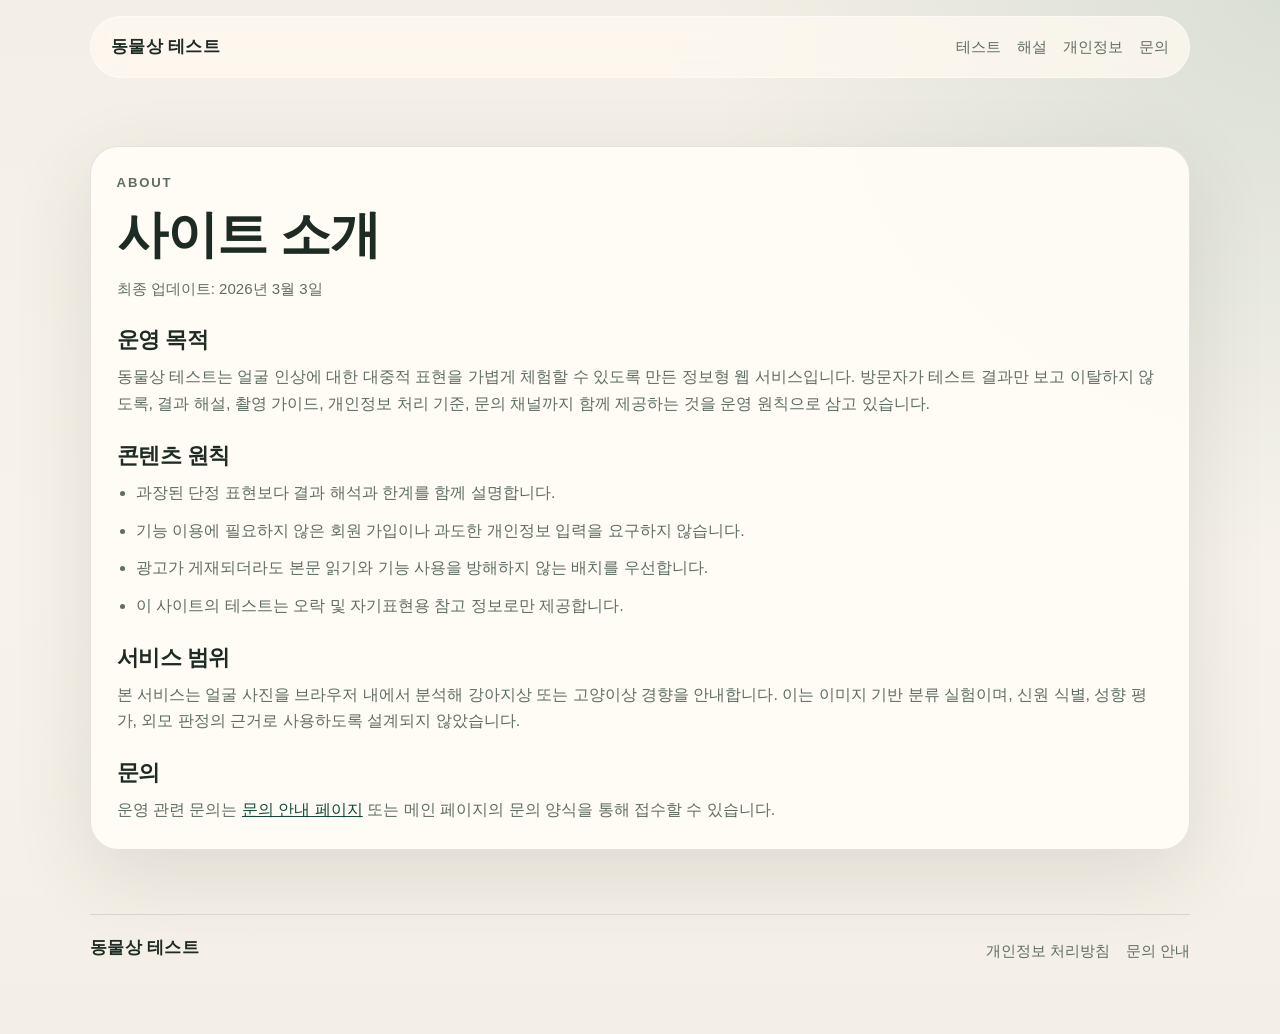
<file: about.html>
<!DOCTYPE html>
<html lang="ko">
<head>
    <meta charset="UTF-8">
    <meta name="viewport" content="width=device-width, initial-scale=1.0">
    <meta name="description" content="동물상 테스트 사이트의 운영 목적, 콘텐츠 원칙, 서비스 제공 범위를 안내합니다.">
    <title>사이트 소개 | 동물상 테스트</title>
    <link rel="stylesheet" href="style.css">
    <!-- Google tag (gtag.js) -->
    <script async src="https://www.googletagmanager.com/gtag/js?id=G-DGVBRDK5LS"></script>
    <script>
        window.dataLayer = window.dataLayer || [];
        function gtag() { dataLayer.push(arguments); }
        gtag('js', new Date());

        gtag('config', 'G-DGVBRDK5LS');
    </script>
</head>
<body>
    <header class="site-header">
        <div class="nav-shell">
            <a class="brand" href="index.html">동물상 테스트</a>
            <nav class="site-nav" aria-label="주요 메뉴">
                <a href="index.html#test-section">테스트</a>
                <a href="index.html#guide-section">해설</a>
                <a href="privacy.html">개인정보</a>
                <a href="contact.html">문의</a>
            </nav>
        </div>
    </header>

    <main>
        <article class="page-shell">
            <p class="eyebrow">About</p>
            <h1>사이트 소개</h1>
            <p class="page-meta">최종 업데이트: 2026년 3월 3일</p>

            <h2>운영 목적</h2>
            <p>
                동물상 테스트는 얼굴 인상에 대한 대중적 표현을 가볍게 체험할 수 있도록 만든 정보형 웹 서비스입니다.
                방문자가 테스트 결과만 보고 이탈하지 않도록, 결과 해설, 촬영 가이드, 개인정보 처리 기준, 문의 채널까지
                함께 제공하는 것을 운영 원칙으로 삼고 있습니다.
            </p>

            <h2>콘텐츠 원칙</h2>
            <ul class="policy-list">
                <li>과장된 단정 표현보다 결과 해석과 한계를 함께 설명합니다.</li>
                <li>기능 이용에 필요하지 않은 회원 가입이나 과도한 개인정보 입력을 요구하지 않습니다.</li>
                <li>광고가 게재되더라도 본문 읽기와 기능 사용을 방해하지 않는 배치를 우선합니다.</li>
                <li>이 사이트의 테스트는 오락 및 자기표현용 참고 정보로만 제공합니다.</li>
            </ul>

            <h2>서비스 범위</h2>
            <p>
                본 서비스는 얼굴 사진을 브라우저 내에서 분석해 강아지상 또는 고양이상 경향을 안내합니다.
                이는 이미지 기반 분류 실험이며, 신원 식별, 성향 평가, 외모 판정의 근거로 사용하도록 설계되지 않았습니다.
            </p>

            <h2>문의</h2>
            <p>
                운영 관련 문의는 <a class="link-inline" href="contact.html">문의 안내 페이지</a> 또는 메인 페이지의 문의 양식을 통해 접수할 수 있습니다.
            </p>
        </article>
    </main>

    <footer class="site-footer">
        <div class="footer-shell">
            <a class="brand brand-footer" href="index.html">동물상 테스트</a>
            <nav class="footer-nav" aria-label="하단 메뉴">
                <a href="privacy.html">개인정보 처리방침</a>
                <a href="contact.html">문의 안내</a>
            </nav>
        </div>
    </footer>
</body>
</html>
</file>
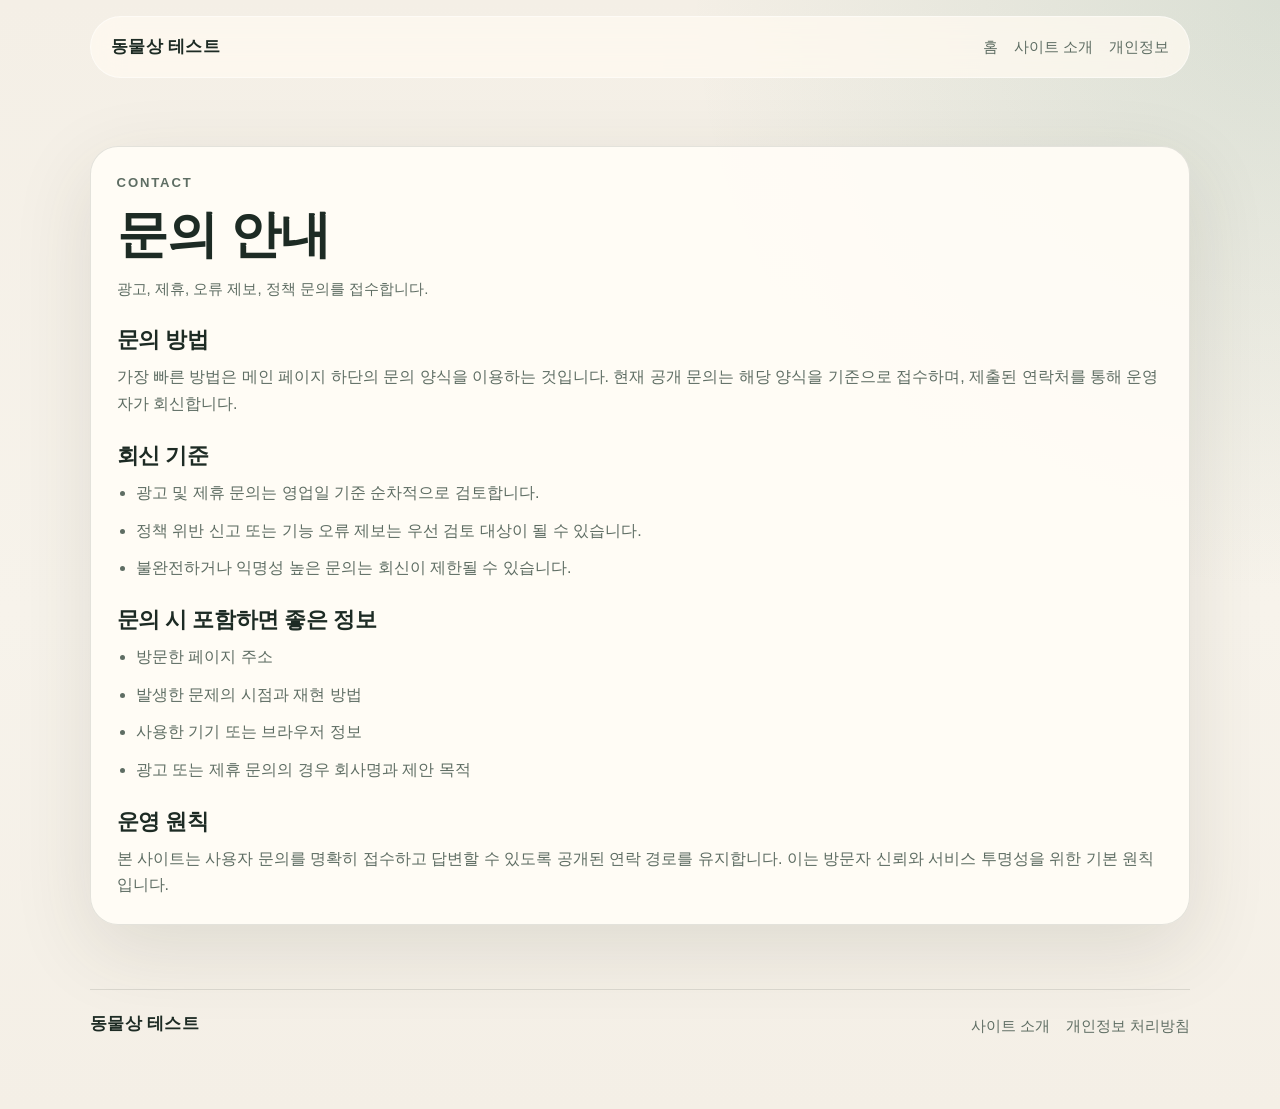
<file: contact.html>
<!DOCTYPE html>
<html lang="ko">
<head>
    <meta charset="UTF-8">
    <meta name="viewport" content="width=device-width, initial-scale=1.0">
    <meta name="description" content="동물상 테스트 사이트의 문의 접수 방법과 운영자 연락 원칙을 안내합니다.">
    <title>문의 안내 | 동물상 테스트</title>
    <link rel="stylesheet" href="style.css">
    <!-- Google tag (gtag.js) -->
    <script async src="https://www.googletagmanager.com/gtag/js?id=G-DGVBRDK5LS"></script>
    <script>
        window.dataLayer = window.dataLayer || [];
        function gtag() { dataLayer.push(arguments); }
        gtag('js', new Date());

        gtag('config', 'G-DGVBRDK5LS');
    </script>
</head>
<body>
    <header class="site-header">
        <div class="nav-shell">
            <a class="brand" href="index.html">동물상 테스트</a>
            <nav class="site-nav" aria-label="주요 메뉴">
                <a href="index.html">홈</a>
                <a href="about.html">사이트 소개</a>
                <a href="privacy.html">개인정보</a>
            </nav>
        </div>
    </header>

    <main>
        <article class="page-shell">
            <p class="eyebrow">Contact</p>
            <h1>문의 안내</h1>
            <p class="page-meta">광고, 제휴, 오류 제보, 정책 문의를 접수합니다.</p>

            <h2>문의 방법</h2>
            <p>
                가장 빠른 방법은 메인 페이지 하단의 문의 양식을 이용하는 것입니다. 현재 공개 문의는 해당 양식을 기준으로 접수하며,
                제출된 연락처를 통해 운영자가 회신합니다.
            </p>

            <h2>회신 기준</h2>
            <ul class="policy-list">
                <li>광고 및 제휴 문의는 영업일 기준 순차적으로 검토합니다.</li>
                <li>정책 위반 신고 또는 기능 오류 제보는 우선 검토 대상이 될 수 있습니다.</li>
                <li>불완전하거나 익명성 높은 문의는 회신이 제한될 수 있습니다.</li>
            </ul>

            <h2>문의 시 포함하면 좋은 정보</h2>
            <ul class="policy-list">
                <li>방문한 페이지 주소</li>
                <li>발생한 문제의 시점과 재현 방법</li>
                <li>사용한 기기 또는 브라우저 정보</li>
                <li>광고 또는 제휴 문의의 경우 회사명과 제안 목적</li>
            </ul>

            <h2>운영 원칙</h2>
            <p>
                본 사이트는 사용자 문의를 명확히 접수하고 답변할 수 있도록 공개된 연락 경로를 유지합니다.
                이는 방문자 신뢰와 서비스 투명성을 위한 기본 원칙입니다.
            </p>
        </article>
    </main>

    <footer class="site-footer">
        <div class="footer-shell">
            <a class="brand brand-footer" href="index.html">동물상 테스트</a>
            <nav class="footer-nav" aria-label="하단 메뉴">
                <a href="about.html">사이트 소개</a>
                <a href="privacy.html">개인정보 처리방침</a>
            </nav>
        </div>
    </footer>
</body>
</html>
</file>
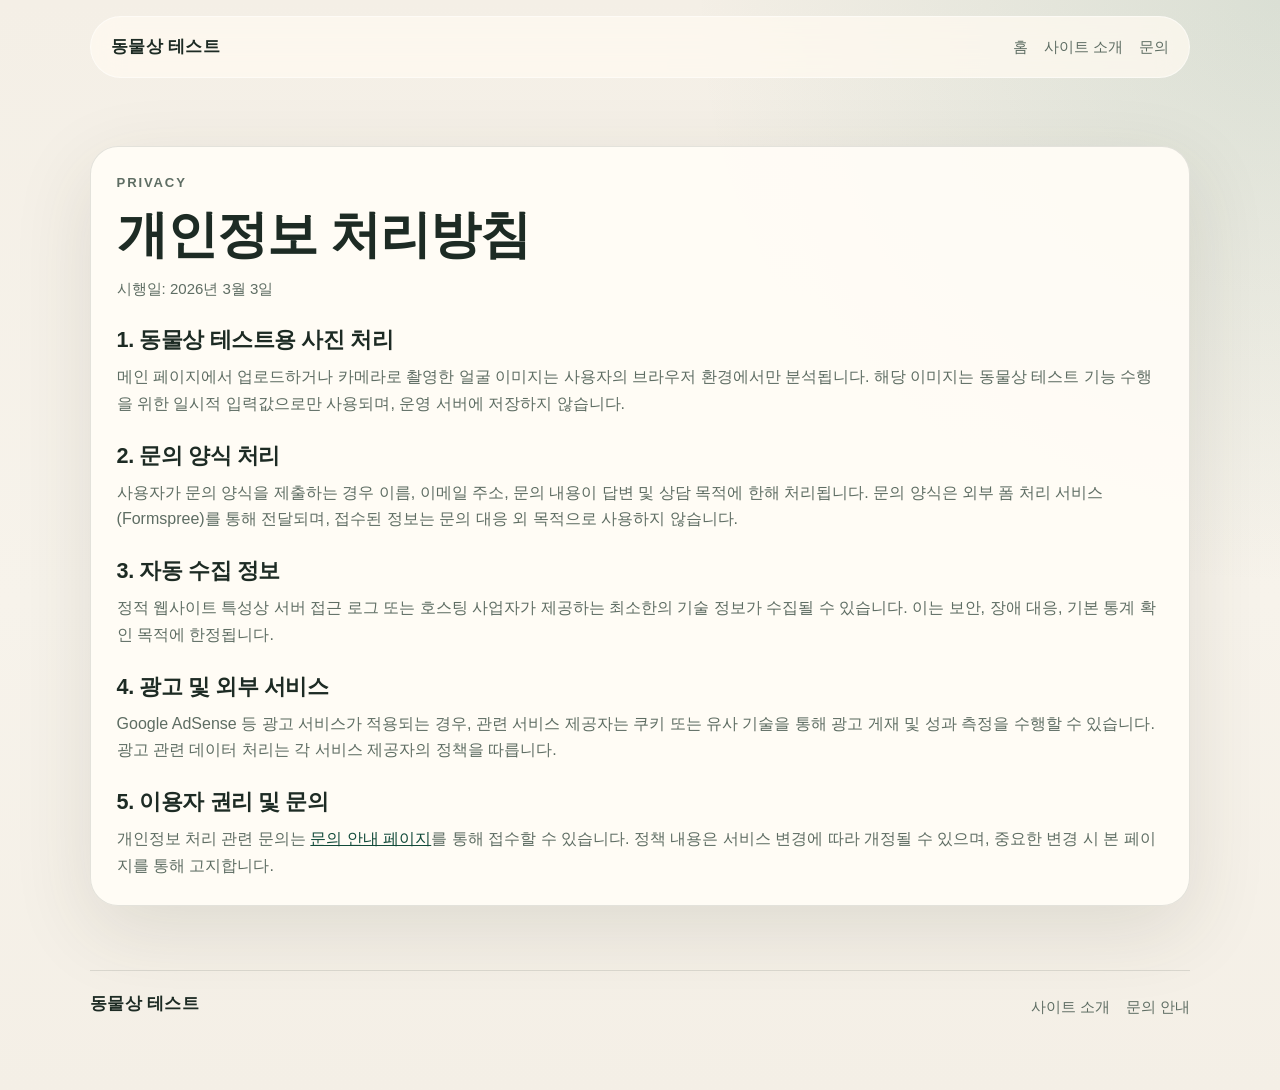
<file: privacy.html>
<!DOCTYPE html>
<html lang="ko">
<head>
    <meta charset="UTF-8">
    <meta name="viewport" content="width=device-width, initial-scale=1.0">
    <meta name="description" content="동물상 테스트 사이트의 개인정보 처리 방식과 사진 분석 데이터의 처리 범위를 안내합니다.">
    <title>개인정보 처리방침 | 동물상 테스트</title>
    <link rel="stylesheet" href="style.css">
    <!-- Google tag (gtag.js) -->
    <script async src="https://www.googletagmanager.com/gtag/js?id=G-DGVBRDK5LS"></script>
    <script>
        window.dataLayer = window.dataLayer || [];
        function gtag() { dataLayer.push(arguments); }
        gtag('js', new Date());

        gtag('config', 'G-DGVBRDK5LS');
    </script>
</head>
<body>
    <header class="site-header">
        <div class="nav-shell">
            <a class="brand" href="index.html">동물상 테스트</a>
            <nav class="site-nav" aria-label="주요 메뉴">
                <a href="index.html">홈</a>
                <a href="about.html">사이트 소개</a>
                <a href="contact.html">문의</a>
            </nav>
        </div>
    </header>

    <main>
        <article class="page-shell">
            <p class="eyebrow">Privacy</p>
            <h1>개인정보 처리방침</h1>
            <p class="page-meta">시행일: 2026년 3월 3일</p>

            <h2>1. 동물상 테스트용 사진 처리</h2>
            <p>
                메인 페이지에서 업로드하거나 카메라로 촬영한 얼굴 이미지는 사용자의 브라우저 환경에서만 분석됩니다.
                해당 이미지는 동물상 테스트 기능 수행을 위한 일시적 입력값으로만 사용되며, 운영 서버에 저장하지 않습니다.
            </p>

            <h2>2. 문의 양식 처리</h2>
            <p>
                사용자가 문의 양식을 제출하는 경우 이름, 이메일 주소, 문의 내용이 답변 및 상담 목적에 한해 처리됩니다.
                문의 양식은 외부 폼 처리 서비스(Formspree)를 통해 전달되며, 접수된 정보는 문의 대응 외 목적으로 사용하지 않습니다.
            </p>

            <h2>3. 자동 수집 정보</h2>
            <p>
                정적 웹사이트 특성상 서버 접근 로그 또는 호스팅 사업자가 제공하는 최소한의 기술 정보가 수집될 수 있습니다.
                이는 보안, 장애 대응, 기본 통계 확인 목적에 한정됩니다.
            </p>

            <h2>4. 광고 및 외부 서비스</h2>
            <p>
                Google AdSense 등 광고 서비스가 적용되는 경우, 관련 서비스 제공자는 쿠키 또는 유사 기술을 통해 광고 게재 및 성과 측정을 수행할 수 있습니다.
                광고 관련 데이터 처리는 각 서비스 제공자의 정책을 따릅니다.
            </p>

            <h2>5. 이용자 권리 및 문의</h2>
            <p>
                개인정보 처리 관련 문의는 <a class="link-inline" href="contact.html">문의 안내 페이지</a>를 통해 접수할 수 있습니다.
                정책 내용은 서비스 변경에 따라 개정될 수 있으며, 중요한 변경 시 본 페이지를 통해 고지합니다.
            </p>
        </article>
    </main>

    <footer class="site-footer">
        <div class="footer-shell">
            <a class="brand brand-footer" href="index.html">동물상 테스트</a>
            <nav class="footer-nav" aria-label="하단 메뉴">
                <a href="about.html">사이트 소개</a>
                <a href="contact.html">문의 안내</a>
            </nav>
        </div>
    </footer>
</body>
</html>
</file>
<file: style.css>
:root {
    --bg: #f4efe6;
    --bg-strong: #efe4d2;
    --surface: rgba(255, 252, 246, 0.94);
    --surface-strong: #fffaf1;
    --text: #1d2b24;
    --muted: #5e6d63;
    --line: rgba(29, 43, 36, 0.12);
    --line-strong: rgba(29, 43, 36, 0.2);
    --accent: #1f6b52;
    --accent-strong: #114a39;
    --accent-soft: #d9eadf;
    --shadow: 0 24px 80px rgba(54, 58, 44, 0.12);
    --radius-xl: 28px;
    --radius-lg: 20px;
    --radius-md: 14px;
    --transition: 180ms ease;
}

[data-theme="dark"] {
    --bg: #132019;
    --bg-strong: #1b2b22;
    --surface: rgba(23, 35, 28, 0.92);
    --surface-strong: #213328;
    --text: #edf5ee;
    --muted: #bccbbc;
    --line: rgba(237, 245, 238, 0.11);
    --line-strong: rgba(237, 245, 238, 0.18);
    --accent: #8fd0ac;
    --accent-strong: #b7e4c8;
    --accent-soft: rgba(143, 208, 172, 0.14);
    --shadow: 0 24px 80px rgba(0, 0, 0, 0.28);
}

* {
    box-sizing: border-box;
}

[hidden] {
    display: none !important;
}

html {
    scroll-behavior: smooth;
}

body {
    margin: 0;
    font-family: "Iowan Old Style", "Apple SD Gothic Neo", "Noto Sans KR", sans-serif;
    line-height: 1.65;
    color: var(--text);
    background:
        radial-gradient(circle at top right, rgba(31, 107, 82, 0.12), transparent 35%),
        linear-gradient(180deg, var(--bg) 0%, #f7f3eb 55%, var(--bg) 100%);
    min-height: 100vh;
}

a {
    color: inherit;
    text-decoration: none;
}

img {
    max-width: 100%;
    display: block;
}

button,
input,
textarea {
    font: inherit;
}

.skip-link {
    position: absolute;
    left: 1rem;
    top: -3rem;
    padding: 0.75rem 1rem;
    border-radius: 999px;
    background: var(--accent-strong);
    color: #fff;
    z-index: 50;
    transition: top var(--transition);
}

.skip-link:focus {
    top: 1rem;
}

.site-header,
.site-footer,
main {
    width: min(1100px, calc(100% - 2rem));
    margin: 0 auto;
}

.site-header {
    padding-top: 1rem;
}

.nav-shell,
.footer-shell {
    display: flex;
    align-items: center;
    justify-content: space-between;
    gap: 1rem;
}

.nav-shell {
    padding: 1rem 1.25rem;
    background: rgba(255, 250, 241, 0.75);
    border: 1px solid rgba(255, 255, 255, 0.5);
    border-radius: 999px;
    backdrop-filter: blur(14px);
    position: sticky;
    top: 1rem;
    z-index: 20;
}

[data-theme="dark"] .nav-shell {
    background: rgba(23, 35, 28, 0.82);
    border-color: rgba(255, 255, 255, 0.06);
}

.brand {
    font-size: 1.05rem;
    font-weight: 800;
    letter-spacing: 0.02em;
}

.site-nav,
.footer-nav {
    display: flex;
    align-items: center;
    gap: 1rem;
    flex-wrap: wrap;
}

.site-nav a,
.footer-nav a {
    color: var(--muted);
    font-size: 0.95rem;
}

.site-nav a:hover,
.footer-nav a:hover {
    color: var(--text);
}

.theme-toggle {
    border: 1px solid var(--line);
    background: var(--surface-strong);
    color: var(--text);
    border-radius: 999px;
    padding: 0.6rem 0.9rem;
    cursor: pointer;
}

[data-theme="dark"] .icon-light,
[data-theme="light"] .icon-dark {
    display: none;
}

main {
    padding: 2.25rem 0 4rem;
}

.hero,
.section-shell,
.hero-panel,
.tool-card,
.content-card,
.faq-item,
.page-shell {
    border: 1px solid var(--line);
    background: var(--surface);
    box-shadow: var(--shadow);
}

.hero {
    display: grid;
    grid-template-columns: 1.3fr 0.9fr;
    gap: 1.5rem;
    padding: 1.75rem;
    border-radius: var(--radius-xl);
}

.hero-copy,
.hero-panel,
.tool-card,
.content-card,
.page-shell {
    border-radius: var(--radius-xl);
}

.hero-copy {
    padding: 1rem;
}

.eyebrow {
    margin: 0 0 0.6rem;
    font-size: 0.82rem;
    font-weight: 800;
    letter-spacing: 0.14em;
    text-transform: uppercase;
    color: var(--accent);
}

h1,
h2,
h3 {
    margin: 0;
    line-height: 1.2;
    letter-spacing: -0.02em;
}

h1 {
    font-size: clamp(2.4rem, 4vw, 4.3rem);
    max-width: 10ch;
}

h2 {
    font-size: clamp(1.7rem, 3vw, 2.6rem);
}

h3 {
    font-size: 1.2rem;
}

p {
    margin: 0;
}

.hero-text,
.section-heading p,
.content-card p,
.tool-note,
.privacy-note,
.form-footnote,
.footer-copy,
.copyright,
.page-shell p,
.page-shell li {
    color: var(--muted);
}

.hero-text {
    margin-top: 1rem;
    max-width: 58ch;
}

.hero-actions {
    display: flex;
    gap: 0.8rem;
    margin-top: 1.4rem;
    flex-wrap: wrap;
}

.btn {
    display: inline-flex;
    align-items: center;
    justify-content: center;
    min-height: 3rem;
    padding: 0.8rem 1.2rem;
    border-radius: 999px;
    border: 1px solid transparent;
    font-weight: 700;
    cursor: pointer;
    transition: transform var(--transition), border-color var(--transition), background var(--transition);
}

.btn:hover {
    transform: translateY(-1px);
}

.btn-primary {
    background: linear-gradient(135deg, var(--accent-strong), var(--accent));
    color: #fff;
}

.btn-secondary {
    background: var(--surface-strong);
    border-color: var(--line-strong);
    color: var(--text);
}

.hero-panel {
    padding: 1.4rem;
    background:
        linear-gradient(180deg, rgba(31, 107, 82, 0.08), transparent 70%),
        var(--surface-strong);
}

.hero-panel h2 {
    font-size: 1.2rem;
    margin-bottom: 1rem;
}

.value-list,
.check-list,
.plain-list,
.policy-list {
    margin: 0;
    padding-left: 1.2rem;
}

.value-list li,
.check-list li,
.plain-list li,
.policy-list li {
    margin-bottom: 0.7rem;
}

.trust-strip {
    margin-top: 1.5rem;
    display: grid;
    grid-template-columns: repeat(3, 1fr);
    gap: 1rem;
}

.trust-strip div {
    padding: 1rem 1.1rem;
    border-radius: var(--radius-lg);
    border: 1px solid var(--line);
    background: rgba(255, 252, 246, 0.68);
}

[data-theme="dark"] .trust-strip div {
    background: rgba(23, 35, 28, 0.78);
}

.trust-strip strong {
    display: block;
    margin-bottom: 0.3rem;
}

.trust-strip span {
    color: var(--muted);
    font-size: 0.95rem;
}

.section-shell {
    margin-top: 1.5rem;
    padding: 1.5rem;
    border-radius: var(--radius-xl);
}

.section-heading {
    margin-bottom: 1.2rem;
}

.section-heading h2 {
    margin-bottom: 0.6rem;
}

.tool-card {
    position: relative;
    padding: 1.35rem;
    background: var(--surface-strong);
}

.tool-layout {
    display: grid;
    grid-template-columns: 1.2fr 0.8fr;
    gap: 1.25rem;
}

.tool-main,
.tool-sidebar {
    padding: 0.5rem;
}

.tool-note {
    margin-top: 0.5rem;
}

.preview-area {
    width: 100%;
    aspect-ratio: 1 / 1;
    border: 1px dashed var(--line-strong);
    border-radius: var(--radius-lg);
    background:
        linear-gradient(135deg, rgba(31, 107, 82, 0.06), transparent),
        var(--bg);
    margin-top: 1rem;
    display: flex;
    align-items: center;
    justify-content: center;
    overflow: hidden;
}

.preview-area canvas,
.preview-area img {
    width: 100%;
    height: 100%;
    object-fit: cover;
}

.placeholder {
    min-height: 100%;
    width: 100%;
    display: flex;
    align-items: center;
    justify-content: center;
    flex-direction: column;
    text-align: center;
    color: var(--muted);
}

.placeholder-icon {
    display: inline-flex;
    align-items: center;
    justify-content: center;
    width: 4rem;
    height: 4rem;
    margin-bottom: 1rem;
    border-radius: 50%;
    background: var(--accent-soft);
    color: var(--accent-strong);
    font-weight: 800;
}

.controls {
    margin-top: 1rem;
    display: flex;
    gap: 0.8rem;
    flex-wrap: wrap;
}

.upload-btn-wrapper {
    display: inline-flex;
}

.tool-sidebar {
    border-left: 1px solid var(--line);
}

.privacy-note {
    margin-top: 1rem;
    padding: 1rem;
    border-radius: var(--radius-md);
    background: var(--accent-soft);
}

.result-area {
    margin-top: 1.25rem;
    padding-top: 1.25rem;
    border-top: 1px solid var(--line);
}

.result-header {
    display: grid;
    gap: 0.4rem;
}

.result-summary {
    color: var(--muted);
}

.label-bars {
    margin-top: 1rem;
}

.bar-wrapper + .bar-wrapper {
    margin-top: 1rem;
}

.bar-label {
    display: flex;
    justify-content: space-between;
    gap: 0.8rem;
    margin-bottom: 0.4rem;
    font-weight: 700;
}

.progress-bar {
    height: 0.9rem;
    border-radius: 999px;
    overflow: hidden;
    background: rgba(29, 43, 36, 0.08);
}

.progress {
    height: 100%;
    border-radius: inherit;
    background: linear-gradient(90deg, var(--accent-strong), #8bc8a7);
}

.overlay {
    position: absolute;
    inset: 0;
    display: grid;
    place-items: center;
    align-content: center;
    gap: 0.8rem;
    text-align: center;
    border-radius: inherit;
    background: rgba(12, 19, 15, 0.74);
    color: #fff;
    z-index: 10;
}

.spinner {
    width: 2.6rem;
    height: 2.6rem;
    border-radius: 50%;
    border: 4px solid rgba(255, 255, 255, 0.2);
    border-top-color: #fff;
    animation: spin 1s linear infinite;
}

@keyframes spin {
    to {
        transform: rotate(360deg);
    }
}

.article-grid {
    display: grid;
    grid-template-columns: repeat(2, 1fr);
    gap: 1.2rem;
}

.content-card {
    padding: 1.4rem;
}

.content-card p + p,
.page-shell p + p,
.page-shell p + ul {
    margin-top: 0.8rem;
}

.faq-list {
    display: grid;
    gap: 0.8rem;
}

.faq-item {
    padding: 1rem 1.1rem;
    border-radius: var(--radius-lg);
}

.faq-item summary {
    cursor: pointer;
    font-weight: 700;
}

.faq-item p {
    margin-top: 0.8rem;
}

.contact-form {
    display: grid;
    gap: 1rem;
}

.form-row {
    display: grid;
    grid-template-columns: repeat(2, 1fr);
    gap: 1rem;
}

.form-group {
    display: grid;
    gap: 0.5rem;
}

.form-group label {
    font-weight: 700;
}

.form-group input,
.form-group textarea {
    width: 100%;
    padding: 0.9rem 1rem;
    border-radius: var(--radius-md);
    border: 1px solid var(--line-strong);
    background: var(--surface-strong);
    color: var(--text);
}

.form-group input:focus,
.form-group textarea:focus {
    outline: 2px solid rgba(31, 107, 82, 0.28);
    border-color: var(--accent);
}

.form-footnote {
    font-size: 0.92rem;
}

.site-footer {
    padding: 0 0 3rem;
}

.footer-shell {
    padding: 1.2rem 0;
    border-top: 1px solid var(--line);
}

.brand-footer {
    display: inline-block;
    margin-bottom: 0.3rem;
}

.footer-copy,
.copyright {
    font-size: 0.93rem;
}

.page-shell {
    margin-top: 2rem;
    padding: 1.6rem;
}

.page-shell h1 {
    font-size: clamp(2rem, 4vw, 3.2rem);
    max-width: none;
}

.page-shell h2 {
    margin-top: 1.6rem;
    margin-bottom: 0.7rem;
    font-size: 1.35rem;
}

.page-meta {
    margin-top: 0.75rem;
    font-size: 0.94rem;
    color: var(--muted);
}

.link-inline {
    color: var(--accent-strong);
    text-decoration: underline;
}

@media (max-width: 900px) {
    .hero,
    .tool-layout,
    .article-grid,
    .form-row {
        grid-template-columns: 1fr;
    }

    .tool-sidebar {
        border-left: 0;
        border-top: 1px solid var(--line);
        padding-top: 1.2rem;
    }

    .trust-strip {
        grid-template-columns: 1fr;
    }

    .nav-shell,
    .footer-shell {
        flex-direction: column;
        align-items: flex-start;
        border-radius: var(--radius-lg);
    }
}

@media (max-width: 680px) {
    body {
        background:
            radial-gradient(circle at top right, rgba(31, 107, 82, 0.08), transparent 30%),
            linear-gradient(180deg, var(--bg) 0%, #f7f3eb 55%, var(--bg) 100%);
    }

    .site-header,
    .site-footer,
    main {
        width: min(100%, calc(100% - 1rem));
    }

    .site-nav,
    .footer-nav,
    .hero-actions,
    .controls {
        width: 100%;
    }

    .site-nav a,
    .footer-nav a,
    .btn {
        width: 100%;
    }

    .hero,
    .section-shell,
    .page-shell {
        padding: 1.1rem;
    }

    h1 {
        max-width: none;
    }
}
</file>
